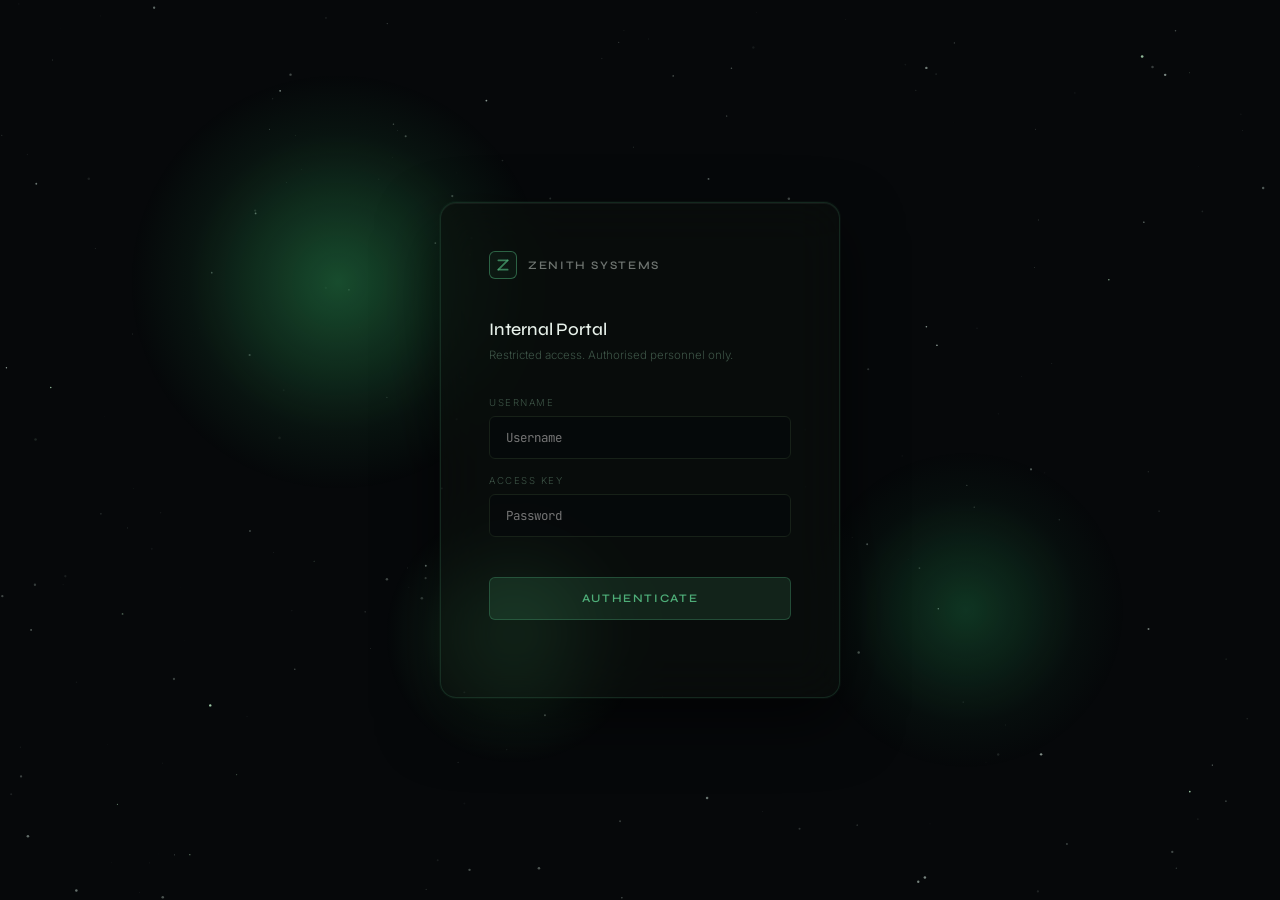
<file: admin/index.html>
<!DOCTYPE html>
<html lang="en">
<head>
  <meta charset="UTF-8"/>
  <meta name="viewport" content="width=device-width, initial-scale=1.0"/>
  <title>Portal — Zenith Systems</title>
  <link href="https://fonts.googleapis.com/css2?family=Syne:wght@400;500;600;700&family=Inter:wght@300;400&family=JetBrains+Mono:wght@300;400&display=swap" rel="stylesheet"/>
  <link rel="stylesheet" href="./style.css"/>
</head>
<body>

  <canvas id="stars"></canvas>
  <div class="orbs" aria-hidden="true">
    <div class="orb orb1"></div>
    <div class="orb orb2"></div>
    <div class="orb orb3"></div>
  </div>

  <!-- ── LOGIN PAGE ── -->
  <div id="login-page">
    <div class="login-box">
      <div class="login-logo">
        <div class="login-logo-mark">
          <svg width="14" height="14" viewBox="0 0 15 15" fill="none" stroke-width="1.8" stroke-linecap="round" stroke-linejoin="round">
            <line x1="2.5" y1="2.5" x2="12.5" y2="2.5"/>
            <line x1="12.5" y1="2.5" x2="2.5" y2="12.5"/>
            <line x1="2.5" y1="12.5" x2="12.5" y2="12.5"/>
          </svg>
        </div>
        <span class="login-logo-text">Zenith Systems</span>
      </div>
      <h1 class="login-title">Internal Portal</h1>
      <p class="login-sub">Restricted access. Authorised personnel only.</p>
      <div class="field">
        <label>Username</label>
        <input type="text" id="username" placeholder="Username" autocomplete="off" spellcheck="false"/>
      </div>
      <div class="field">
        <label>Access Key</label>
        <input type="password" id="password" placeholder="Password"/>
      </div>
      <button class="login-btn" onclick="attemptLogin()">Authenticate</button>
      <div class="login-error" id="loginError">Invalid credentials. Access denied.</div>
    </div>
  </div>

  <!-- ── PORTAL PAGE ── -->
  <div id="portal-page">

    <nav class="portal-nav">
      <div class="portal-nav-left">
        <div class="logo-mark">
          <svg width="13" height="13" viewBox="0 0 15 15" fill="none" stroke-width="1.8" stroke-linecap="round" stroke-linejoin="round">
            <line x1="2.5" y1="2.5" x2="12.5" y2="2.5"/>
            <line x1="12.5" y1="2.5" x2="2.5" y2="12.5"/>
            <line x1="2.5" y1="12.5" x2="12.5" y2="12.5"/>
          </svg>
        </div>
        Zenith Systems
      </div>
      <div class="portal-nav-right">
        <div class="portal-user">Logged in as <span>e.larkin</span></div>
        <div class="portal-access">Clearance: Level 2</div>
      </div>
    </nav>

    <div class="portal-tabs">
      <button class="tab-btn active" onclick="switchTab('services')">Services</button>
      <button class="tab-btn" onclick="switchTab('partners')">Partners</button>
      <button class="tab-btn" onclick="switchTab('data')">Data Products</button>
      <button class="tab-btn" onclick="switchTab('recruitment')">Recruitment</button>
    </div>

    <div class="portal-content">

      <!-- SERVICES TAB -->
      <div class="tab-panel active" id="tab-services">
        <div class="doc-eyebrow">Internal Documentation — Project Elysium</div>
        <h2 class="doc-title">Integrated City Services</h2>
        <div class="doc-meta">
          Document ref: <span>ZS-SVC-004</span> &nbsp;·&nbsp;
          Classification: <span>Partner Confidential</span> &nbsp;·&nbsp;
          Last updated: <span>[ DATE ]</span>
        </div>

        <div class="card">
          <div class="card-label">Overview</div>
          <div class="card-body">
            <p>[ 2–3 sentences describing Elysium's integrated services in clean corporate language. Frame it as smart city infrastructure. ]</p>
          </div>
        </div>

        <div class="two-col">
          <div class="card">
            <div class="card-label">[ Service Category 1 ]</div>
            <div class="card-title">[ Service Name ]</div>
            <div class="card-body">
              <p>[ Description. Sounds like urban efficiency tech. Actually describes passive surveillance of movement and behaviour. ]</p>
            </div>
          </div>
          <div class="card">
            <div class="card-label">[ Service Category 2 ]</div>
            <div class="card-title">[ Service Name ]</div>
            <div class="card-body">
              <p>[ Description. Sounds like community wellness. Actually describes biometric data collection and profiling. ]</p>
            </div>
          </div>
          <div class="card">
            <div class="card-label">[ Service Category 3 ]</div>
            <div class="card-title">[ Service Name ]</div>
            <div class="card-body">
              <p>[ Description. Sounds like transit optimisation. Actually describes real-time location tracking of all residents. ]</p>
            </div>
          </div>
          <div class="card">
            <div class="card-label">[ Service Category 4 ]</div>
            <div class="card-title">[ Service Name ]</div>
            <div class="card-body">
              <p>[ Description. Sounds like civic engagement. Actually describes social graph mapping and relationship monitoring. ]</p>
            </div>
          </div>
        </div>

        <div class="card">
          <div class="card-label">Compliance Note</div>
          <div class="card-body">
            <p>[ One line of cold legal language that makes it clear residents have consented to all of this — buried in the residency agreement. ]</p>
          </div>
        </div>
      </div>

      <!-- PARTNERS TAB -->
      <div class="tab-panel" id="tab-partners">
        <div class="doc-eyebrow">Internal Documentation — Project Elysium</div>
        <h2 class="doc-title">Government Partner Network</h2>
        <div class="doc-meta">
          Document ref: <span>ZS-PTR-011</span> &nbsp;·&nbsp;
          Classification: <span>Strictly Confidential</span> &nbsp;·&nbsp;
          Active partners: <span>27</span>
        </div>

        <!-- amCharts world map -->
        <div class="map-wrap">
          <div class="card-label" style="margin-bottom:1rem;">Partner Distribution — Global Overview</div>
          <div id="chartdiv" style="width:100%;height:420px;"></div>
          <div style="display:flex;gap:2rem;margin-top:1rem;font-size:0.6rem;letter-spacing:0.1em;text-transform:uppercase;color:var(--muted);">
            <span><span style="display:inline-block;width:8px;height:8px;border-radius:50%;background:#4ead78;margin-right:0.4rem;vertical-align:middle;"></span>Tier 1</span>
            <span><span style="display:inline-block;width:8px;height:8px;border-radius:50%;background:#c4ae52;margin-right:0.4rem;vertical-align:middle;"></span>Tier 2</span>
            <span><span style="display:inline-block;width:8px;height:8px;border-radius:50%;background:#3d5447;margin-right:0.4rem;vertical-align:middle;"></span>Tier 3</span>
          </div>
        </div>

        <div class="card">
          <table class="data-table">
            <thead>
              <tr>
                <th>Partner Government</th>
                <th>Tier</th>
                <th>Contribution</th>
                <th>Data Access</th>
              </tr>
            </thead>
            <tbody>
              <tr><td>[ Government Name ]</td><td><span class="tier tier-1">Tier 1</span></td><td>[ $XX billion ]</td><td>Full resident feed — real-time</td></tr>
              <tr><td>[ Government Name ]</td><td><span class="tier tier-1">Tier 1</span></td><td>[ $XX billion ]</td><td>Full resident feed — real-time</td></tr>
              <tr><td>[ Government Name ]</td><td><span class="tier tier-1">Tier 1</span></td><td>[ $XX billion ]</td><td>Full resident feed — real-time</td></tr>
              <tr><td>[ Government Name ]</td><td><span class="tier tier-2">Tier 2</span></td><td>[ $XX billion ]</td><td>Behavioural index — quarterly export</td></tr>
              <tr><td>[ Government Name ]</td><td><span class="tier tier-2">Tier 2</span></td><td>[ $XX billion ]</td><td>Behavioural index — quarterly export</td></tr>
              <tr><td>[ Government Name ]</td><td><span class="tier tier-2">Tier 2</span></td><td>[ $XX billion ]</td><td>Behavioural index — quarterly export</td></tr>
              <tr><td>[ Government Name ]</td><td><span class="tier tier-3">Tier 3</span></td><td>[ $XX million ]</td><td>Aggregated demographic report — annual</td></tr>
              <tr><td>[ Government Name ]</td><td><span class="tier tier-3">Tier 3</span></td><td>[ $XX million ]</td><td>Aggregated demographic report — annual</td></tr>
            </tbody>
          </table>
        </div>
      </div>

      <!-- DATA PRODUCTS TAB -->
      <div class="tab-panel" id="tab-data">
        <div class="doc-eyebrow">Internal Documentation — Project Elysium</div>
        <h2 class="doc-title">Partner Data Products</h2>
        <div class="doc-meta">
          Document ref: <span>ZS-DAT-007</span> &nbsp;·&nbsp;
          Classification: <span>Strictly Confidential</span> &nbsp;·&nbsp;
          Last updated: <span>[ DATE ]</span>
        </div>

        <div class="card">
          <div class="card-label">Product Overview</div>
          <div class="card-body">
            <p>[ 1–2 sentences. Describe in cold corporate language what Zenith is selling to governments. Frame it as "population insights" or "civic intelligence." ]</p>
          </div>
        </div>

        <div class="card">
          <table class="data-table">
            <thead>
              <tr>
                <th>Product</th>
                <th>Tier Availability</th>
                <th>Description</th>
                <th>Cadence</th>
              </tr>
            </thead>
            <tbody>
              <tr>
                <td>[ Product Name ]</td>
                <td><span class="tier tier-1">Tier 1</span></td>
                <td>[ Sounds like analytics. Actually individual-level tracking data. ]</td>
                <td>Real-time</td>
              </tr>
              <tr>
                <td>[ Product Name ]</td>
                <td><span class="tier tier-1">Tier 1</span></td>
                <td>[ Biometric or behavioural scoring described as "wellness metrics." ]</td>
                <td>Real-time</td>
              </tr>
              <tr>
                <td>[ Product Name ]</td>
                <td><span class="tier tier-2">Tier 1–2</span></td>
                <td>[ Social network mapping described as "community engagement data." ]</td>
                <td>Weekly</td>
              </tr>
              <tr>
                <td>[ Product Name ]</td>
                <td><span class="tier tier-2">Tier 2</span></td>
                <td>[ Predictive profiling described as "resident lifecycle modelling." ]</td>
                <td>Monthly</td>
              </tr>
              <tr>
                <td>[ Product Name ]</td>
                <td><span class="tier tier-3">Tier 2–3</span></td>
                <td>[ Aggregated population data, demographic trends. ]</td>
                <td>Quarterly</td>
              </tr>
              <tr>
                <td>[ Product Name ]</td>
                <td><span class="tier tier-3">Tier 3</span></td>
                <td>[ High level summary report. Least invasive tier. ]</td>
                <td>Annual</td>
              </tr>
            </tbody>
          </table>
        </div>

        <div class="card">
          <div class="card-label">Data Governance Note</div>
          <div class="card-body">
            <p>[ One or two lines of legal-sounding language about data sovereignty and compliance that actually says very little. The kind of line that sounds reassuring but commits to nothing. ]</p>
          </div>
        </div>
      </div>

      <!-- RECRUITMENT TAB -->
      <div class="tab-panel" id="tab-recruitment">
        <div class="doc-eyebrow">Internal Documentation — Project Elysium</div>
        <h2 class="doc-title">Resident Acquisition — Active Nodes</h2>
        <div class="doc-meta">
          Document ref: <span>ZS-REC-019</span> &nbsp;·&nbsp;
          Classification: <span>Internal Use Only</span> &nbsp;·&nbsp;
          Active nodes: <span>[ XX ]</span>
        </div>

        <div class="card">
          <div class="card-label">Programme Overview</div>
          <div class="card-body">
            <p>[ 2–3 sentences. Describe the recruitment programme in HR language. "Talent acquisition," "curated resident cohorts," "ideal community profile." Make it clear they are specifically targeting young educated people from universities. ]</p>
          </div>
        </div>

        <div class="card-label" style="margin-bottom:1rem;">Active Recruitment Nodes</div>

        <div class="node-highlight">
          <div class="node-dot"></div>
          <div class="node-info">
            <div class="node-name">[ Your University Name ] — [ Your City ]</div>
            <div class="node-detail">
              Node status: <span>Active</span> &nbsp;·&nbsp;
              Agent: <span>E. Larkin</span> &nbsp;·&nbsp;
              Cohort target: <span>[ XX ] residents</span> &nbsp;·&nbsp;
              Pipeline: <span>[ XX ] prospects identified</span>
            </div>
          </div>
        </div>

        <div class="node-highlight" style="opacity:0.5;">
          <div class="node-dot" style="background:var(--muted);animation:none;"></div>
          <div class="node-info">
            <div class="node-name">[ University Name ] — [ City ]</div>
            <div class="node-detail">Node status: <span>Active</span> &nbsp;·&nbsp; Agent: <span>[ Name ]</span> &nbsp;·&nbsp; Cohort target: <span>[ XX ] residents</span></div>
          </div>
        </div>

        <div class="node-highlight" style="opacity:0.5;">
          <div class="node-dot" style="background:var(--muted);animation:none;"></div>
          <div class="node-info">
            <div class="node-name">[ University Name ] — [ City ]</div>
            <div class="node-detail">Node status: <span>Active</span> &nbsp;·&nbsp; Agent: <span>[ Name ]</span> &nbsp;·&nbsp; Cohort target: <span>[ XX ] residents</span></div>
          </div>
        </div>

        <div class="card" style="margin-top:1.5rem;">
          <div class="card-label">Ideal Resident Profile</div>
          <div class="card-body">
            <p>[ Bullet list of "ideal resident" criteria written in HR language. Age range, education level, employment sector. Hidden between these normal criteria should be one or two lines that imply psychological profiling or compliance likelihood scoring. ]</p>
          </div>
        </div>

      </div>
    </div>
  </div>

  <script>
    // ── LOGIN ──
    function attemptLogin() {
      const user = document.getElementById('username').value.trim();
      const pass = document.getElementById('password').value.trim();
      const err  = document.getElementById('loginError');

      if (user === 'e.larkin' && pass === 'A17-KL3') {
        document.getElementById('login-page').style.opacity = '0';
        document.getElementById('login-page').style.transition = 'opacity 0.5s ease';
        setTimeout(() => {
          document.getElementById('login-page').style.display = 'none';
          document.getElementById('portal-page').style.display = 'block';
        }, 500);
      } else {
        err.classList.add('visible');
        setTimeout(() => err.classList.remove('visible'), 3000);
      }
    }

    // Allow Enter key on password field
    document.getElementById('password').addEventListener('keydown', e => {
      if (e.key === 'Enter') attemptLogin();
    });

    // ── TABS ──
    function switchTab(name) {
      document.querySelectorAll('.tab-btn').forEach(b => b.classList.remove('active'));
      document.querySelectorAll('.tab-panel').forEach(p => p.classList.remove('active'));
      document.querySelector(`[onclick="switchTab('${name}')"]`).classList.add('active');
      document.getElementById(`tab-${name}`).classList.add('active');
    }

    // ── STARFIELD ──
    const canvas = document.getElementById('stars');
    const ctx = canvas.getContext('2d');
    function resize() { canvas.width = window.innerWidth; canvas.height = window.innerHeight; }
    resize();
    window.addEventListener('resize', resize, { passive: true });
    const stars = Array.from({ length: 220 }, () => ({
      x: Math.random(), y: Math.random(),
      r: Math.random() * 1.1 + 0.2,
      phase: Math.random() * Math.PI * 2,
      speed: 0.0003 + Math.random() * 0.0005,
      bright: 0.3 + Math.random() * 0.5,
    }));
    function drawStars(ts) {
      ctx.clearRect(0, 0, canvas.width, canvas.height);
      stars.forEach(s => {
        const f = s.bright * (0.55 + 0.45 * Math.sin(ts * s.speed + s.phase));
        ctx.beginPath();
        ctx.arc(s.x * canvas.width, s.y * canvas.height, s.r, 0, Math.PI * 2);
        ctx.fillStyle = `rgba(200, ${s.bright > 0.75 ? 255 : 220}, 210, ${f})`;
        ctx.fill();
      });
      requestAnimationFrame(drawStars);
    }
    requestAnimationFrame(drawStars);
  </script>

  <!-- amCharts -->
  <script src="https://cdn.amcharts.com/lib/5/index.js"></script>
  <script src="https://cdn.amcharts.com/lib/5/map.js"></script>
  <script src="https://cdn.amcharts.com/lib/5/geodata/worldLow.js"></script>
  <script src="https://cdn.amcharts.com/lib/5/themes/Animated.js"></script>
  <script>
    // Partner data — replace country IDs and tiers as needed
    // Full ISO 3166-1 alpha-2 country codes: https://en.wikipedia.org/wiki/ISO_3166-1_alpha-2
    const partnerData = [
      // Tier 1 — full resident feed
      { id: "US", name: "United States",    tier: 1 },
      { id: "GB", name: "United Kingdom",   tier: 1 },
      { id: "CN", name: "China",            tier: 1 },
      { id: "DE", name: "Germany",          tier: 1 },
      { id: "IN", name: "India",            tier: 1 },
      // Tier 2 — behavioural index
      { id: "FR", name: "France",           tier: 2 },
      { id: "BR", name: "Brazil",           tier: 2 },
      { id: "AU", name: "Australia",        tier: 2 },
      { id: "JP", name: "Japan",            tier: 2 },
      { id: "KR", name: "South Korea",      tier: 2 },
      { id: "ZA", name: "South Africa",     tier: 2 },
      { id: "CA", name: "Canada",           tier: 2 },
      { id: "SG", name: "Singapore",        tier: 2 },
      // Tier 3 — aggregated reports
      { id: "MX", name: "Mexico",           tier: 3 },
      { id: "NG", name: "Nigeria",          tier: 3 },
      { id: "PK", name: "Pakistan",         tier: 3 },
      { id: "EG", name: "Egypt",            tier: 3 },
      { id: "AR", name: "Argentina",        tier: 3 },
      { id: "SE", name: "Sweden",           tier: 3 },
      { id: "NL", name: "Netherlands",      tier: 3 },
      { id: "NO", name: "Norway",           tier: 3 },
      { id: "TH", name: "Thailand",         tier: 3 },
      { id: "PH", name: "Philippines",      tier: 3 },
      { id: "ID", name: "Indonesia",        tier: 3 },
      { id: "TR", name: "Turkey",           tier: 3 },
      { id: "IL", name: "Israel",           tier: 3 },
      { id: "AE", name: "UAE",              tier: 3 },
    ];

    const tierColors = {
      1: 0x4ead78,
      2: 0xc4ae52,
      3: 0x3d5447,
    };

    const root = am5.Root.new("chartdiv");
    root.setThemes([am5themes_Animated.new(root)]);
    root.interfaceColors.set("text", am5.color(0xe8f2eb));

    const chart = root.container.children.push(
      am5map.MapChart.new(root, {
        panX: "rotateX",
        panY: "none",
        projection: am5map.geoNaturalEarth1(),
        background: am5.Rectangle.new(root, { fill: am5.color(0x06080a), fillOpacity: 0 }),
      })
    );

    // Land polygons
    const polygonSeries = chart.series.push(
      am5map.MapPolygonSeries.new(root, {
        geoJSON: am5geodata_worldLow,
        exclude: ["AQ"],
      })
    );
    polygonSeries.mapPolygons.template.setAll({
      fill: am5.color(0x0d140f),
      stroke: am5.color(0x1e5c3a),
      strokeWidth: 0.5,
      fillOpacity: 1,
    });
    polygonSeries.mapPolygons.template.states.create("hover", {
      fill: am5.color(0x152a1c),
    });

    // Highlight partner countries
    const highlightSeries = chart.series.push(
      am5map.MapPolygonSeries.new(root, {
        geoJSON: am5geodata_worldLow,
        include: partnerData.map(p => p.id),
      })
    );
    highlightSeries.mapPolygons.template.setAll({
      strokeWidth: 0.5,
      stroke: am5.color(0x1e5c3a),
    });
    highlightSeries.mapPolygons.template.adapters.add("fill", (fill, target) => {
      const id = target.dataItem?.get("id");
      const partner = partnerData.find(p => p.id === id);
      if (!partner) return fill;
      const colors = { 1: 0x1a3d28, 2: 0x2e2a10, 3: 0x121f14 };
      return am5.color(colors[partner.tier]);
    });
    highlightSeries.mapPolygons.template.adapters.add("stroke", (stroke, target) => {
      const id = target.dataItem?.get("id");
      const partner = partnerData.find(p => p.id === id);
      if (!partner) return stroke;
      return am5.color(tierColors[partner.tier]);
    });

    // Dot markers on each partner
    const pointSeries = chart.series.push(
      am5map.MapPointSeries.new(root, { polygonIdField: "country" })
    );
    pointSeries.bullets.push((root, series, dataItem) => {
      const tier = dataItem.dataContext.tier;
      const color = tierColors[tier];
      const size = tier === 1 ? 7 : tier === 2 ? 5 : 4;
      const tierLabels = { 1: "Tier 1 — Full resident feed, real-time", 2: "Tier 2 — Behavioural index, quarterly export", 3: "Tier 3 — Aggregated demographic report, annual" };

      const circle = am5.Circle.new(root, {
        radius: size,
        fill: am5.color(color),
        fillOpacity: tier === 1 ? 0.95 : tier === 2 ? 0.8 : 0.6,
        stroke: am5.color(color),
        strokeOpacity: 0.3,
        strokeWidth: 4,
        cursorOverStyle: "pointer",
        tooltipText: `[bold]{name}[/]\n${tierLabels[tier]}`,
        tooltip: am5.Tooltip.new(root, {
          getFillFromSprite: false,
          background: am5.Rectangle.new(root, {
            fill: am5.color(0x0a100c),
            fillOpacity: 0.95,
            stroke: am5.color(color),
            strokeOpacity: 0.4,
            strokeWidth: 1,
            cornerRadiusTL: 4, cornerRadiusTR: 4,
            cornerRadiusBL: 4, cornerRadiusBR: 4,
          }),
        }),
      });

      // Pulse animation on tier 1 dots
      if (tier === 1) {
        circle.animate({
          key: "strokeOpacity",
          from: 0.5,
          to: 0,
          duration: 1500,
          loops: Infinity,
        });
        circle.animate({
          key: "strokeWidth",
          from: 2,
          to: 12,
          duration: 1500,
          loops: Infinity,
        });
      }

    const tooltip = circle.get("tooltip");
      tooltip.label.setAll({
      fontSize: 11,
      lineHeight: 1.6,
    });
    tooltip.label.states.create("default", {
      fill: am5.color(0xe8f2eb),
    });
    tooltip.get("background").setAll({
      fill: am5.color(0x0a100c),
      fillOpacity: 0.95,
      stroke: am5.color(color),
      strokeOpacity: 0.4,
      strokeWidth: 1,
    });

      return am5.Bullet.new(root, { sprite: circle });
    });
    pointSeries.data.setAll(
      partnerData.map(p => ({ country: p.id, name: p.name, tier: p.tier }))
    );

    chart.appear(1000, 100);
  </script>

</body>
</html>
</file>
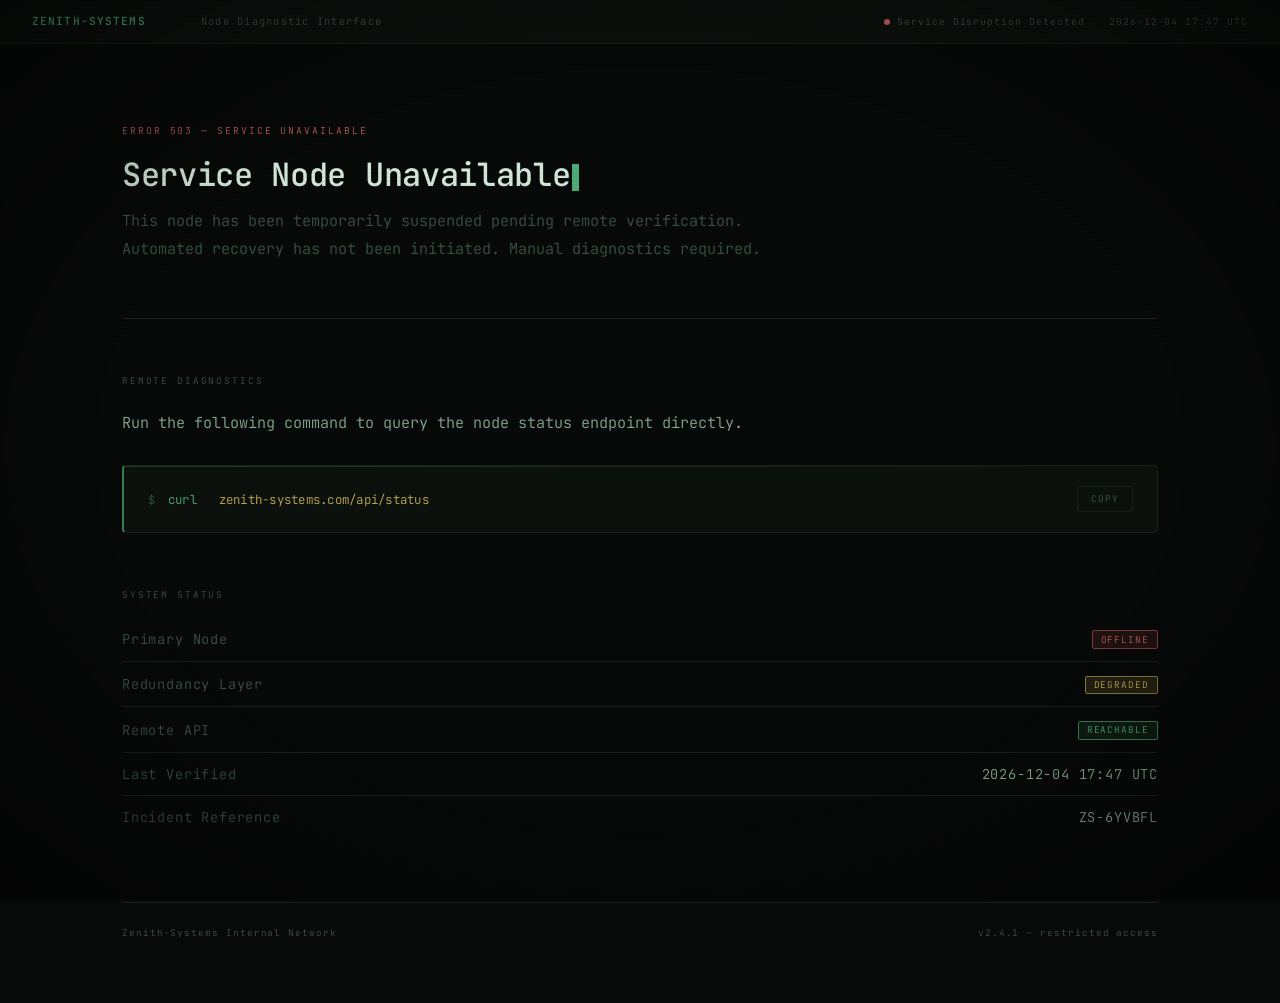
<file: maintenance/index.html>
<!DOCTYPE html>
<html lang="en">
<head>
  <meta charset="UTF-8"/>
  <meta name="viewport" content="width=device-width, initial-scale=1.0"/>
  <title>503 — Zenith-Systems</title>
  <link href="https://fonts.googleapis.com/css2?family=JetBrains+Mono:wght@300;400;500&display=swap" rel="stylesheet"/>
  <link rel="stylesheet" href="./style.css"/>
</head>
<body>

  <div class="topbar">
    <div class="topbar-left">
      <span class="topbar-logo">Zenith-Systems</span>
      <span class="topbar-divider">/</span>
      <span>Node Diagnostic Interface</span>
    </div>
    <div class="topbar-right">
      <span><span class="status-dot"></span>Service Disruption Detected</span>
      <span id="timestamp"></span>
    </div>
  </div>

  <main class="main">

    <div class="error-code">Error 503 — Service Unavailable</div>
    <h1 class="error-title">Service Node Unavailable<span class="cursor"></span></h1>
    <p class="error-sub">
      This node has been temporarily suspended pending remote verification.<br/>
      Automated recovery has not been initiated. Manual diagnostics required.
    </p>

    <hr class="divider"/>

    <div class="diag-label">Remote Diagnostics</div>
    <p class="diag-desc">
      Run the following command to query the node status endpoint directly.
    </p>

    <div class="code-block">
      <div class="code-prompt">
        <span class="code-text">
          <span class="cmd">curl</span>
          &nbsp;
          <span class="url">zenith-systems.com/api/status</span>
        </span>
      </div>
      <button class="copy-btn" id="copyBtn" onclick="copyCmd()">Copy</button>
    </div>

    <div class="status-section">
      <div class="status-label">System Status</div>
      <table class="status-table">
        <tr>
          <td>Primary Node</td>
          <td><span class="tag tag-red">Offline</span></td>
        </tr>
        <tr>
          <td>Redundancy Layer</td>
          <td><span class="tag tag-amber">Degraded</span></td>
        </tr>
        <tr>
          <td>Remote API</td>
          <td><span class="tag tag-green">Reachable</span></td>
        </tr>
        <tr>
          <td>Last Verified</td>
          <td id="lastVerified">—</td>
        </tr>
        <tr>
          <td>Incident Reference</td>
          <td>ZS-<span id="incidentId"></span></td>
        </tr>
      </table>
    </div>

    <div class="foot">
      <span>Zenith-Systems Internal Network</span>
      <span>v2.4.1 — restricted access</span>
    </div>

  </main>

  <script>
    // Timestamp
    const now = new Date();
    const pad = n => String(n).padStart(2, '0');
    const ts = `${now.getUTCFullYear()}-${pad(now.getUTCMonth()+1)}-${pad(now.getUTCDate())} ${pad(now.getUTCHours())}:${pad(now.getUTCMinutes())} UTC`;
    document.getElementById('timestamp').textContent = ts;
    document.getElementById('lastVerified').textContent = ts;

    // Random incident ID
    document.getElementById('incidentId').textContent =
      Math.random().toString(36).substring(2,8).toUpperCase();

    // Copy button
    function copyCmd() {
      navigator.clipboard.writeText('curl zenith-systems.com/api/status').then(() => {
        const btn = document.getElementById('copyBtn');
        btn.textContent = 'Copied';
        btn.classList.add('copied');
        setTimeout(() => {
          btn.textContent = 'Copy';
          btn.classList.remove('copied');
        }, 2000);
      });
    }
  </script>

</body>
</html>
</file>
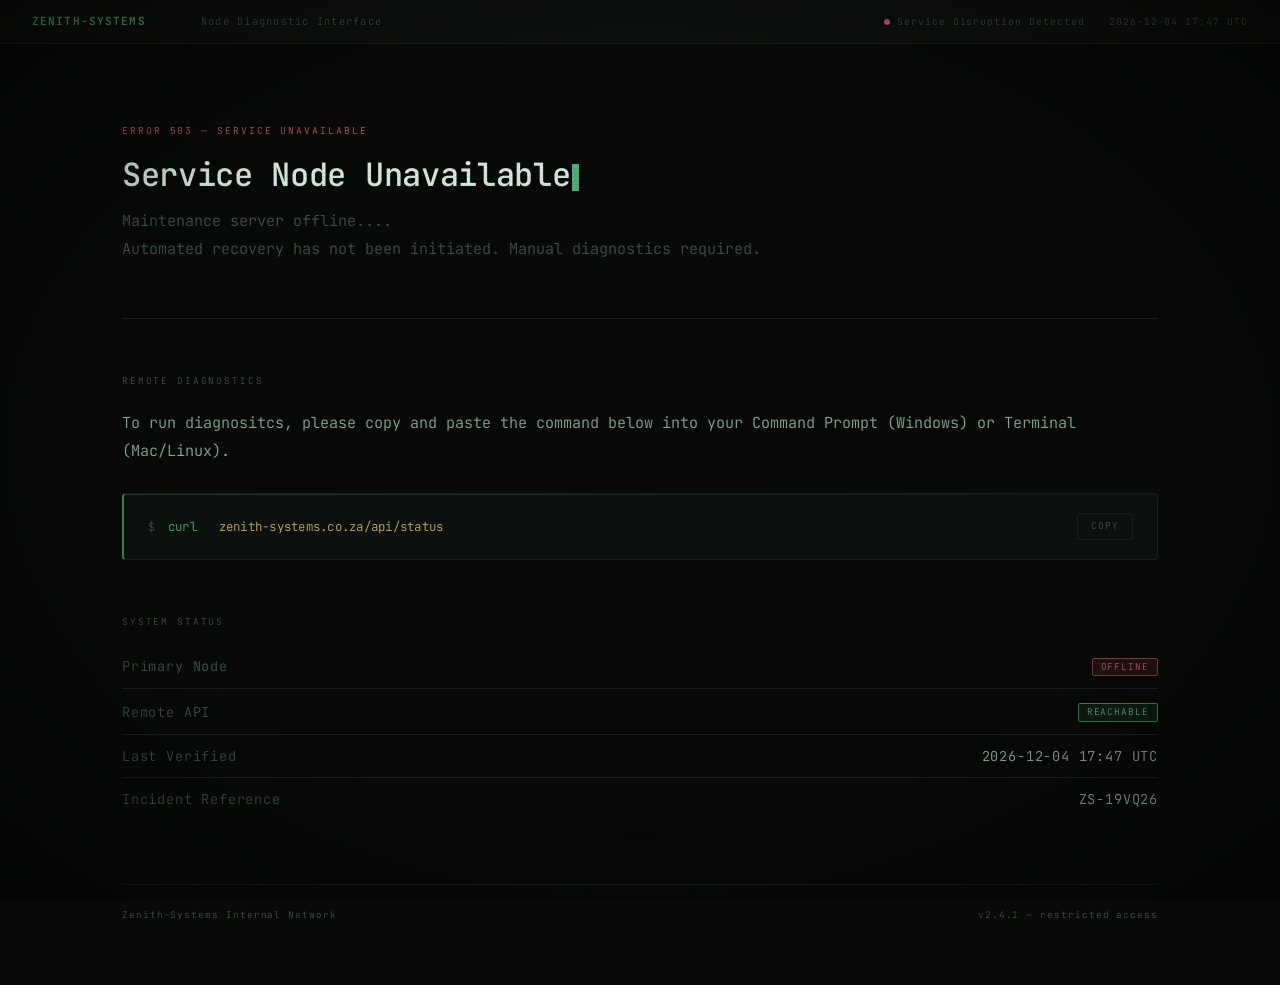
<file: public/maintenance/index.html>
<!DOCTYPE html>
<html lang="en">
<head>
  <meta charset="UTF-8"/>
  <meta name="viewport" content="width=device-width, initial-scale=1.0"/>
  <title>503 — Zenith-Systems</title>
  <link href="https://fonts.googleapis.com/css2?family=JetBrains+Mono:wght@300;400;500&display=swap" rel="stylesheet"/>
  <link rel="stylesheet" href="/maintenance/style.css"/>
  <link rel="icon" href="data:image/svg+xml,<svg xmlns='http://www.w3.org/2000/svg' viewBox='0 0 100 100'><rect width='100' height='100' rx='22' fill='%23080a09'/><rect width='100' height='100' rx='22' fill='none' stroke='%234ead78' stroke-width='6'/><line x1='22' y1='22' x2='78' y2='22' stroke='%234ead78' stroke-width='7' stroke-linecap='round'/><line x1='78' y1='22' x2='22' y2='78' stroke='%234ead78' stroke-width='7' stroke-linecap='round'/><line x1='22' y1='78' x2='78' y2='78' stroke='%234ead78' stroke-width='7' stroke-linecap='round'/></svg>"/>
</head>
<body>

  <div class="topbar">
    <div class="topbar-left">
      <span class="topbar-logo">Zenith-Systems</span>
      <span class="topbar-divider">/</span>
      <span>Node Diagnostic Interface</span>
    </div>
    <div class="topbar-right">
      <span><span class="status-dot"></span>Service Disruption Detected</span>
      <span id="timestamp"></span>
    </div>
  </div>

  <main class="main">

    <div class="error-code">Error 503 — Service Unavailable</div>
    <h1 class="error-title">Service Node Unavailable<span class="cursor"></span></h1>
    <p class="error-sub">
      Maintenance server offline....<br/>
      Automated recovery has not been initiated. Manual diagnostics required.
    </p>

    <hr class="divider"/>

    <div class="diag-label">Remote Diagnostics</div>
    <p class="diag-desc">
    To run diagnositcs, please copy and paste the command below into your Command Prompt (Windows) or Terminal (Mac/Linux).
    </p>

    <div class="code-block">
      <div class="code-prompt">
        <span class="code-text">
          <span class="cmd">curl</span>
          &nbsp;
          <span class="url">zenith-systems.co.za/api/status</span>
        </span>
      </div>
      <button class="copy-btn" id="copyBtn" onclick="copyCmd()">Copy</button>
    </div>

    <div class="status-section">
      <div class="status-label">System Status</div>
      <table class="status-table">
        <tr>
          <td>Primary Node</td>
          <td><span class="tag tag-red">Offline</span></td>
        </tr>
        <tr>
          <td>Remote API</td>
          <td><span class="tag tag-green">Reachable</span></td>
        </tr>
        <tr>
          <td>Last Verified</td>
          <td id="lastVerified">—</td>
        </tr>
        <tr>
          <td>Incident Reference</td>
          <td>ZS-<span id="incidentId"></span></td>
        </tr>
      </table>
    </div>

    <div class="foot">
      <span>Zenith-Systems Internal Network</span>
      <span>v2.4.1 — restricted access</span>
    </div>

  </main>

  <script>
    // Timestamp
    const now = new Date();
    const pad = n => String(n).padStart(2, '0');
    const ts = `${now.getUTCFullYear()}-${pad(now.getUTCMonth()+1)}-${pad(now.getUTCDate())} ${pad(now.getUTCHours())}:${pad(now.getUTCMinutes())} UTC`;
    document.getElementById('timestamp').textContent = ts;
    document.getElementById('lastVerified').textContent = ts;

    // Random incident ID
    document.getElementById('incidentId').textContent =
      Math.random().toString(36).substring(2,8).toUpperCase();

    // Copy button
    function copyCmd() {
      navigator.clipboard.writeText('curl zenith-systems.com/api/status').then(() => {
        const btn = document.getElementById('copyBtn');
        btn.textContent = 'Copied';
        btn.classList.add('copied');
        setTimeout(() => {
          btn.textContent = 'Copy';
          btn.classList.remove('copied');
        }, 2000);
      });
    }
  </script>

</body>
</html>
</file>
<file: admin/style.css>
*, *::before, *::after { margin: 0; padding: 0; box-sizing: border-box; }

:root {
  --black:    #06080a;
  --surface:  #0a100c;
  --border:   #172118;
  --green:    #1e5c3a;
  --green-l:  #4ead78;
  --green-dim:#0f2a1a;
  --text:     #b8ccbf;
  --muted:    #3d5447;
  --white:    #e8f2eb;
  --red:      #7d3a3a;
  --red-l:    #c05c5c;
  --amber:    #8a7a3a;
  --amber-l:  #c4ae52;
}

html, body {
  background: var(--black);
  color: var(--text);
  font-family: 'Inter', sans-serif;
  font-weight: 300;
  min-height: 100vh;
  overflow-x: hidden;
}

/* ── STAR CANVAS ── */
#stars {
  position: fixed; inset: 0;
  z-index: 0; pointer-events: none;
}

/* ── ORBS ── */
.orbs {
  position: fixed; inset: 0;
  z-index: 1; pointer-events: none; overflow: hidden;
}
.orb { position: absolute; border-radius: 50%; mix-blend-mode: screen; }
.orb1 {
  width: 420px; height: 420px;
  background: radial-gradient(circle, rgba(46,160,90,0.45) 0%, rgba(46,160,90,0.08) 50%, transparent 70%);
  top: 8%; left: 10%; animation: float1 20s ease-in-out infinite;
}
.orb2 {
  width: 320px; height: 320px;
  background: radial-gradient(circle, rgba(30,120,70,0.4) 0%, rgba(30,120,70,0.06) 50%, transparent 70%);
  top: 50%; right: 12%; animation: float2 26s ease-in-out infinite;
}
.orb3 {
  width: 260px; height: 260px;
  background: radial-gradient(circle, rgba(78,200,120,0.35) 0%, rgba(78,200,120,0.06) 50%, transparent 70%);
  bottom: 15%; left: 30%; animation: float3 22s ease-in-out infinite;
}
@keyframes float1 {
  0%,100% { transform: translate(0,0) scale(1); }
  33%     { transform: translate(40px,60px) scale(1.08); }
  66%     { transform: translate(-30px,30px) scale(0.95); }
}
@keyframes float2 {
  0%,100% { transform: translate(0,0) scale(1); }
  40%     { transform: translate(-60px,-40px) scale(1.1); }
  70%     { transform: translate(20px,-60px) scale(0.92); }
}
@keyframes float3 {
  0%,100% { transform: translate(0,0); }
  50%     { transform: translate(-50px,-70px) scale(1.12); }
}

/* ── LOGIN PAGE ── */
#login-page {
  position: fixed; inset: 0; z-index: 50;
  display: flex; align-items: center; justify-content: center;
}
.login-box {
  position: relative; z-index: 10;
  width: 100%; max-width: 400px;
  padding: 3rem;
  background: rgba(10, 16, 12, 0.6);
  backdrop-filter: blur(24px);
  -webkit-backdrop-filter: blur(24px);
  border: 1px solid rgba(78,173,120,0.18);
  border-radius: 16px;
  box-shadow: 0 0 0 1px rgba(78,173,120,0.05), 0 24px 60px rgba(0,0,0,0.6),
              inset 0 1px 0 rgba(255,255,255,0.05);
  animation: fadeUp 0.6s cubic-bezier(0.16,1,0.3,1) forwards;
}
.login-logo {
  display: flex; align-items: center; gap: 0.7rem;
  margin-bottom: 2.5rem;
}
.login-logo-mark {
  width: 28px; height: 28px;
  border: 1.5px solid rgba(78,173,120,0.5);
  border-radius: 6px;
  display: grid; place-items: center;
  background: rgba(78,173,120,0.06);
}
.login-logo-mark svg { stroke: rgba(78,173,120,0.7); }
.login-logo-text {
  font-family: 'Syne', sans-serif; font-size: 0.72rem;
  font-weight: 600; letter-spacing: 0.14em; text-transform: uppercase;
  color: rgba(232,242,235,0.45);
}
.login-title {
  font-family: 'Syne', sans-serif; font-size: 1.1rem;
  font-weight: 500; color: var(--white); margin-bottom: 0.4rem;
  letter-spacing: -0.01em;
}
.login-sub {
  font-size: 0.72rem; color: var(--muted);
  margin-bottom: 2rem; line-height: 1.6;
}
.field { margin-bottom: 1rem; }
.field label {
  display: block; font-size: 0.6rem; letter-spacing: 0.16em;
  text-transform: uppercase; color: var(--muted); margin-bottom: 0.5rem;
}
.field input {
  width: 100%; background: rgba(6,8,10,0.6);
  border: 1px solid var(--border); border-radius: 6px;
  padding: 0.75rem 1rem; color: var(--white);
  font-family: 'JetBrains Mono', monospace; font-size: 0.78rem;
  outline: none; transition: border-color 0.2s, box-shadow 0.2s;
}
.field input:focus {
  border-color: rgba(78,173,120,0.4);
  box-shadow: 0 0 0 3px rgba(78,173,120,0.08);
}
.login-btn {
  width: 100%; margin-top: 1.5rem;
  padding: 0.85rem; border: none; border-radius: 6px;
  background: rgba(78,173,120,0.15);
  border: 1px solid rgba(78,173,120,0.3);
  color: var(--green-l);
  font-family: 'Syne', sans-serif; font-size: 0.72rem;
  font-weight: 600; letter-spacing: 0.14em; text-transform: uppercase;
  cursor: pointer; transition: background 0.2s, border-color 0.2s;
}
.login-btn:hover {
  background: rgba(78,173,120,0.22);
  border-color: rgba(78,173,120,0.5);
}
.login-error {
  margin-top: 1rem; font-size: 0.65rem; color: var(--red-l);
  letter-spacing: 0.06em; text-align: center;
  opacity: 0; transition: opacity 0.3s;
}
.login-error.visible { opacity: 1; }

/* ── PORTAL PAGE ── */
#portal-page {
  display: none;
  position: relative; z-index: 10;
  min-height: 100vh;
}

/* Nav */
.portal-nav {
  position: fixed; top: 0; left: 0; right: 0; z-index: 100;
  display: flex; align-items: center; justify-content: space-between;
  padding: 1.2rem 3rem;
  background: rgba(6,8,10,0.85);
  backdrop-filter: blur(20px);
  border-bottom: 1px solid var(--border);
}
.portal-nav-left {
  display: flex; align-items: center; gap: 0.7rem;
  font-family: 'Syne', sans-serif; font-size: 0.72rem;
  font-weight: 600; letter-spacing: 0.14em; text-transform: uppercase;
  color: rgba(232,242,235,0.45);
}
.portal-nav-left .logo-mark {
  width: 26px; height: 26px;
  border: 1.5px solid rgba(78,173,120,0.4);
  border-radius: 6px; display: grid; place-items: center;
  background: rgba(78,173,120,0.05);
}
.portal-nav-left .logo-mark svg { stroke: rgba(78,173,120,0.6); }
.portal-nav-right {
  display: flex; align-items: center; gap: 2rem;
}
.portal-user {
  font-size: 0.62rem; letter-spacing: 0.1em;
  text-transform: uppercase; color: var(--muted);
}
.portal-user span { color: var(--green-l); }
.portal-access {
  font-size: 0.58rem; letter-spacing: 0.12em; text-transform: uppercase;
  padding: 0.3rem 0.7rem; border-radius: 3px;
  background: rgba(78,173,120,0.08);
  border: 1px solid rgba(78,173,120,0.2);
  color: var(--green-l);
}

/* Tabs */
.portal-tabs {
  position: sticky; top: 57px; z-index: 90;
  display: flex; align-items: center; gap: 0;
  background: rgba(6,8,10,0.9);
  backdrop-filter: blur(16px);
  border-bottom: 1px solid var(--border);
  padding: 0 3rem;
}
.tab-btn {
  background: none; border: none; cursor: pointer;
  font-family: 'Syne', sans-serif; font-size: 0.65rem;
  font-weight: 600; letter-spacing: 0.14em; text-transform: uppercase;
  color: var(--muted); padding: 1rem 1.5rem;
  border-bottom: 2px solid transparent;
  transition: color 0.2s, border-color 0.2s;
  position: relative; top: 1px;
}
.tab-btn:hover { color: var(--text); }
.tab-btn.active { color: var(--green-l); border-bottom-color: var(--green-l); }

/* Tab content */
.portal-content { padding: 4rem 3rem; max-width: 1200px; margin: 0 auto; }
.tab-panel { display: none; }
.tab-panel.active { display: block; }

/* Section headers */
.doc-eyebrow {
  font-size: 0.58rem; letter-spacing: 0.22em; text-transform: uppercase;
  color: var(--green-l); margin-bottom: 0.8rem;
}
.doc-title {
  font-family: 'Syne', sans-serif; font-weight: 600;
  font-size: clamp(1.4rem, 3vw, 2.2rem);
  color: var(--white); letter-spacing: -0.02em;
  line-height: 1.15; margin-bottom: 0.8rem;
}
.doc-meta {
  font-size: 0.62rem; letter-spacing: 0.1em; color: var(--muted);
  margin-bottom: 3rem; padding-bottom: 2rem;
  border-bottom: 1px solid var(--border);
}
.doc-meta span { color: var(--text); }

/* Glass card */
.card {
  background: rgba(10, 16, 12, 0.55);
  backdrop-filter: blur(18px);
  -webkit-backdrop-filter: blur(18px);
  border: 1px solid rgba(78,173,120,0.1);
  border-radius: 12px;
  padding: 2rem 2.5rem;
  margin-bottom: 1.5rem;
}
.card-label {
  font-size: 0.58rem; letter-spacing: 0.2em; text-transform: uppercase;
  color: var(--muted); margin-bottom: 1rem;
  display: flex; align-items: center; gap: 0.8rem;
}
.card-label::after { content: ''; flex: 1; height: 1px; background: var(--border); }
.card-title {
  font-family: 'Syne', sans-serif; font-size: 1rem;
  font-weight: 500; color: var(--white); margin-bottom: 0.6rem;
}
.card-body {
  font-size: 0.8rem; line-height: 1.9; color: var(--text);
}
.card-body p { margin-bottom: 0.8rem; }
.card-body p:last-child { margin-bottom: 0; }

/* Two column grid */
.two-col { display: grid; grid-template-columns: 1fr 1fr; gap: 1.5rem; margin-bottom: 1.5rem; }

/* Data table */
.data-table { width: 100%; border-collapse: collapse; }
.data-table th {
  font-size: 0.58rem; letter-spacing: 0.16em; text-transform: uppercase;
  color: var(--muted); padding: 0.6rem 1rem;
  border-bottom: 1px solid var(--border); text-align: left;
}
.data-table td {
  font-size: 0.72rem; padding: 0.9rem 1rem;
  border-bottom: 1px solid rgba(23,33,24,0.6); color: var(--text);
  line-height: 1.5;
}
.data-table tr:last-child td { border-bottom: none; }
.data-table td:first-child { color: var(--white); font-weight: 400; }

/* Tier tags */
.tier {
  display: inline-block; padding: 0.15rem 0.5rem; border-radius: 2px;
  font-size: 0.58rem; letter-spacing: 0.1em; text-transform: uppercase;
  font-family: 'JetBrains Mono', monospace;
}
.tier-1 { background: rgba(78,173,120,0.15); color: var(--green-l); border: 1px solid var(--green); }
.tier-2 { background: rgba(138,122,58,0.15); color: var(--amber-l); border: 1px solid var(--amber); }
.tier-3 { background: rgba(23,33,24,0.6);    color: var(--muted);   border: 1px solid var(--border); }

/* Map */
.map-wrap {
  position: relative; background: rgba(10,16,12,0.55);
  border: 1px solid rgba(78,173,120,0.1); border-radius: 12px;
  overflow: hidden; margin-bottom: 1.5rem;
  padding: 1.5rem;
}
.map-wrap svg { width: 100%; height: auto; display: block; }

/* Recruitment node */
.node-highlight {
  background: rgba(78,173,120,0.06);
  border: 1px solid rgba(78,173,120,0.25);
  border-radius: 8px; padding: 1.2rem 1.5rem;
  margin-bottom: 1rem;
  display: flex; align-items: flex-start; gap: 1rem;
}
.node-dot {
  width: 8px; height: 8px; border-radius: 50%;
  background: var(--green-l); flex-shrink: 0; margin-top: 0.3rem;
  animation: pulse-green 2s ease-in-out infinite;
}
@keyframes pulse-green {
  0%,100% { box-shadow: 0 0 0 0 rgba(78,173,120,0.4); }
  50%     { box-shadow: 0 0 0 6px rgba(78,173,120,0); }
}
.node-info { flex: 1; }
.node-name {
  font-family: 'Syne', sans-serif; font-size: 0.85rem;
  font-weight: 500; color: var(--white); margin-bottom: 0.3rem;
}
.node-detail { font-size: 0.68rem; color: var(--muted); line-height: 1.7; }
.node-detail span { color: var(--text); }

/* Keyframes */
@keyframes fadeUp {
  from { opacity: 0; transform: translateY(20px); }
  to   { opacity: 1; transform: translateY(0); }
}

/* Mobile */
@media (max-width: 768px) {
  .portal-nav { padding: 1rem 1.5rem; }
  .portal-nav-right { gap: 1rem; }
  .portal-tabs { padding: 0 1rem; overflow-x: auto; }
  .tab-btn { padding: 0.9rem 1rem; white-space: nowrap; }
  .portal-content { padding: 3rem 1.5rem; }
  .two-col { grid-template-columns: 1fr; }
  .portal-access { display: none; }
}
</file>
<file: maintenance/style.css>
*, *::before, *::after { margin: 0; padding: 0; box-sizing: border-box; }

:root {
  --bg:       #080a09;
  --surface:  #0d110e;
  --border:   #1a211a;
  --green:    #3a7d52;
  --green-l:  #4ead78;
  --green-dim:#1f3d2a;
  --text:     #8aab94;
  --muted:    #3d5447;
  --white:    #d4e8da;
  --red:      #7d3a3a;
  --red-l:    #c05c5c;
  --amber:    #8a7a3a;
  --amber-l:  #c4ae52;
}

html, body {
  background: var(--bg);
  color: var(--text);
  font-family: 'JetBrains Mono', monospace;
  font-weight: 300;
  min-height: 100vh;
  overflow-x: hidden;
}

/* Scanline overlay */
body::before {
  content: '';
  position: fixed; inset: 0;
  background: repeating-linear-gradient(
    0deg,
    transparent,
    transparent 2px,
    rgba(0,0,0,0.03) 2px,
    rgba(0,0,0,0.03) 4px
  );
  pointer-events: none;
  z-index: 100;
}

/* Subtle vignette */
body::after {
  content: '';
  position: fixed; inset: 0;
  background: radial-gradient(ellipse at center, transparent 60%, rgba(0,0,0,0.5) 100%);
  pointer-events: none;
  z-index: 99;
}

/* ── HEADER BAR ── */
.topbar {
  display: flex; align-items: center; justify-content: space-between;
  padding: 0.9rem 2rem;
  border-bottom: 1px solid var(--border);
  background: var(--surface);
}
.topbar-left {
  display: flex; align-items: center; gap: 1.5rem;
  font-size: 0.65rem; letter-spacing: 0.12em; color: var(--muted);
}
.topbar-logo {
  font-size: 0.7rem; font-weight: 500; letter-spacing: 0.1em;
  color: var(--green-l); text-transform: uppercase;
}
.topbar-divider { color: var(--border); }
.topbar-right {
  display: flex; align-items: center; gap: 1.5rem;
  font-size: 0.6rem; letter-spacing: 0.1em; color: var(--muted);
}
.status-dot {
  display: inline-block; width: 6px; height: 6px;
  border-radius: 50%; background: var(--red-l);
  animation: pulse-red 2s ease-in-out infinite;
  margin-right: 0.4rem;
}
@keyframes pulse-red {
  0%,100% { opacity: 1; }
  50%      { opacity: 0.3; }
}

/* ── MAIN LAYOUT ── */
.main {
  max-width: 1100px;
  margin: 0 auto;
  padding: 5rem 2rem 4rem;
}

/* ── ERROR BLOCK ── */
.error-code {
  font-size: 0.6rem; letter-spacing: 0.2em; color: var(--red-l);
  text-transform: uppercase; margin-bottom: 1.2rem;
  opacity: 0; animation: fadeIn 0.4s ease 0.2s forwards;
}
.error-title {
  font-size: clamp(1.4rem, 3vw, 2rem);
  font-weight: 500; color: var(--white);
  letter-spacing: -0.01em; line-height: 1.2;
  margin-bottom: 0.8rem;
  opacity: 0; animation: fadeIn 0.4s ease 0.4s forwards;
}
.error-sub {
  font-size: 0.95rem; color: var(--muted); line-height: 1.8;
  margin-bottom: 3.5rem;
  opacity: 0; animation: fadeIn 0.4s ease 0.5s forwards;
}

/* ── DIVIDER ── */
.divider {
  border: none; border-top: 1px solid var(--border);
  margin-bottom: 3.5rem;
  opacity: 0; animation: fadeIn 0.4s ease 0.6s forwards;
}

/* ── DIAGNOSTIC SECTION ── */
.diag-label {
  font-size: 0.58rem; letter-spacing: 0.2em; text-transform: uppercase;
  color: var(--muted); margin-bottom: 1.4rem;
  opacity: 0; animation: fadeIn 0.4s ease 0.7s forwards;
}
.diag-desc {
  font-size: 0.95rem; color: var(--text); line-height: 1.8;
  margin-bottom: 1.8rem;
  opacity: 0; animation: fadeIn 0.4s ease 0.8s forwards;
}

/* ── CODE BLOCK ── */
.code-block {
  background: var(--surface);
  border: 1px solid var(--border);
  border-left: 2px solid var(--green);
  border-radius: 4px;
  padding: 1.2rem 1.5rem;
  display: flex; align-items: center; justify-content: space-between;
  gap: 1rem;
  opacity: 0; animation: fadeIn 0.4s ease 0.9s forwards;
  position: relative;
  overflow: hidden;
}
.code-block::before {
  content: '';
  position: absolute; top: 0; left: 0; right: 0; height: 1px;
  background: linear-gradient(to right, var(--green-dim), transparent);
}
.code-prompt {
  font-size: 0.72rem; color: var(--green-l);
  display: flex; align-items: center; gap: 0.8rem;
  flex: 1;
}
.code-prompt::before {
  content: '$';
  color: var(--muted);
  flex-shrink: 0;
}
.code-text {
  color: var(--white);
  font-size: 0.78rem;
  letter-spacing: 0.02em;
}
.code-text .cmd  { color: var(--green-l); }
.code-text .url  { color: var(--amber-l); }
.copy-btn {
  background: none; border: 1px solid var(--border);
  color: var(--muted); font-family: 'JetBrains Mono', monospace;
  font-size: 0.58rem; letter-spacing: 0.12em; text-transform: uppercase;
  padding: 0.4rem 0.8rem; border-radius: 3px; cursor: pointer;
  transition: color 0.2s, border-color 0.2s;
  flex-shrink: 0;
}
.copy-btn:hover { color: var(--white); border-color: var(--green); }
.copy-btn.copied { color: var(--green-l); border-color: var(--green); }

/* ── STATUS TABLE ── */
.status-section {
  margin-top: 3.5rem;
  opacity: 0; animation: fadeIn 0.4s ease 1.1s forwards;
}
.status-label {
  font-size: 0.58rem; letter-spacing: 0.2em; text-transform: uppercase;
  color: var(--muted); margin-bottom: 1rem;
}
.status-table { width: 100%; border-collapse: collapse; }
.status-table tr { border-bottom: 1px solid var(--border); }
.status-table tr:last-child { border-bottom: none; }
.status-table td {
  padding: 0.75rem 0;
  font-size: 0.85rem; letter-spacing: 0.06em;
}
.status-table td:first-child { color: var(--muted); width: 40%; }
.status-table td:last-child  { color: var(--text); text-align: right; }
.tag {
  display: inline-block;
  padding: 0.15rem 0.5rem; border-radius: 2px;
  font-size: 0.58rem; letter-spacing: 0.1em; text-transform: uppercase;
}
.tag-red   { background: rgba(125,58,58,0.2);  color: var(--red-l);   border: 1px solid var(--red); }
.tag-amber { background: rgba(138,122,58,0.2); color: var(--amber-l); border: 1px solid var(--amber); }
.tag-green { background: rgba(58,125,82,0.15); color: var(--green-l); border: 1px solid var(--green); }

/* ── FOOTER ── */
.foot {
  margin-top: 4rem; padding-top: 1.5rem;
  border-top: 1px solid var(--border);
  display: flex; justify-content: space-between; align-items: center;
  font-size: 0.58rem; letter-spacing: 0.1em; color: var(--muted);
  opacity: 0; animation: fadeIn 0.4s ease 1.3s forwards;
}

/* ── KEYFRAMES ── */
@keyframes fadeIn {
  from { opacity: 0; transform: translateY(8px); }
  to   { opacity: 1; transform: translateY(0); }
}

/* ── CURSOR BLINK ── */
.cursor {
  display: inline-block; width: 7px; height: 0.85em;
  background: var(--green-l); vertical-align: middle;
  animation: blink 1.1s step-end infinite;
  margin-left: 2px;
}
@keyframes blink { 0%,100% { opacity: 1; } 50% { opacity: 0; } }

/* ── MOBILE ── */
@media (max-width: 600px) {
  .main { padding: 3rem 1.2rem 3rem; }
  .topbar { padding: 0.8rem 1.2rem; }
  .topbar-right span:not(:first-child) { display: none; }
  .code-block { flex-direction: column; align-items: flex-start; }
  .copy-btn { align-self: flex-end; }
}
</file>
